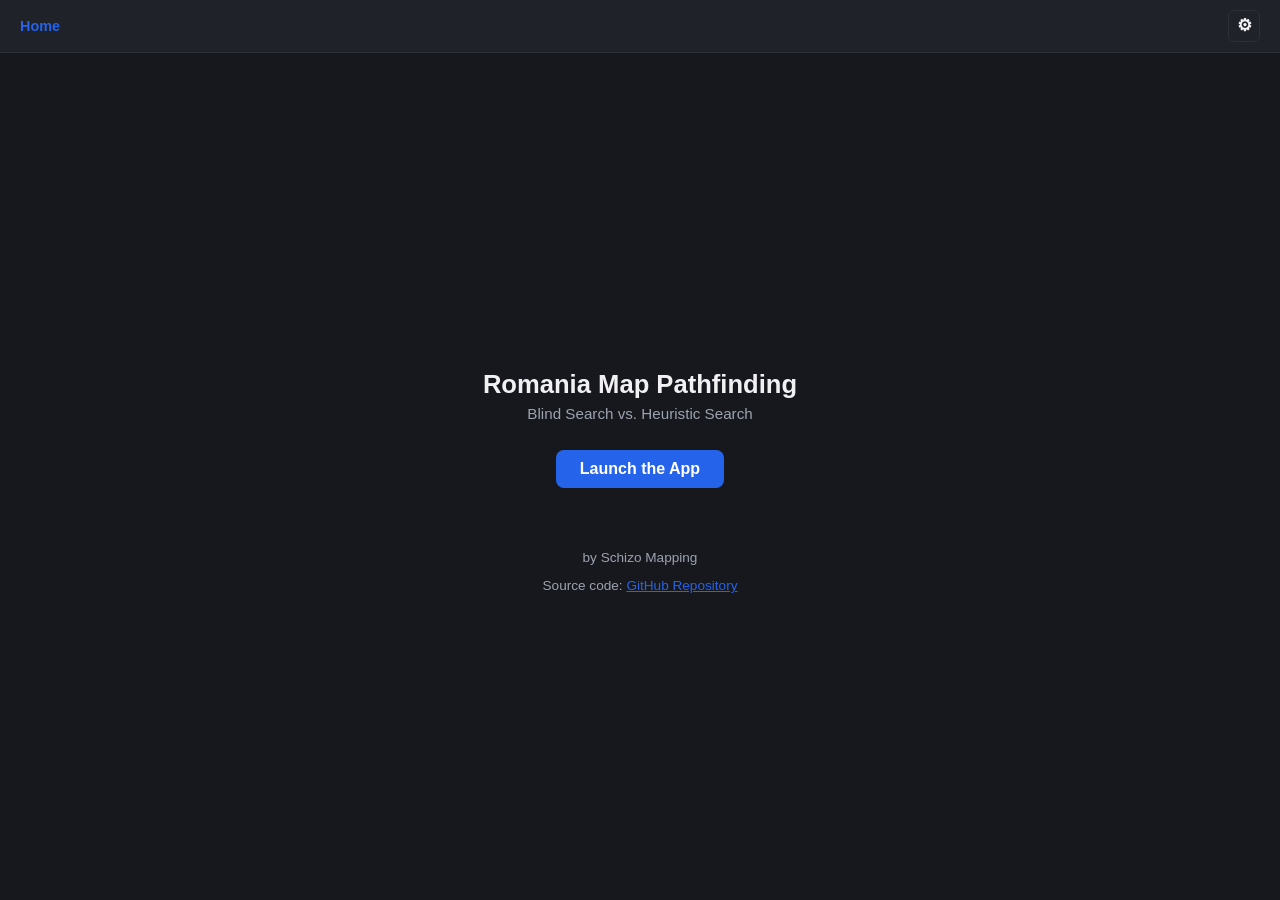
<file: index.html>
<!doctype html>
<html lang="en">
<head>
  <meta charset="UTF-8" />
  <meta name="viewport" content="width=device-width, initial-scale=1.0" />
  <title>Romania Map Pathfinding — Home</title>
  <link rel="stylesheet" href="styles.css" />
</head>
<body class="home-body">
  <nav class="navbar">
    <a class="navbar-home" href="index.html">Home</a>
    <div class="navbar-settings">
      <button class="navbar-gear" type="button" aria-label="Settings" title="Settings">&#9881;</button>
      <div class="navbar-menu">
        <div class="navbar-menu-label">Themes/div>
        <button class="navbar-theme-option" data-theme-choice="dark">Dark</button>
        <button class="navbar-theme-option" data-theme-choice="light">Light</button>
      </div>
    </div>
  </nav>

  <div class="home-content">
    <header>
      <h1>Romania Map Pathfinding</h1>
      <p class="subtitle">Blind Search vs. Heuristic Search</p>
    </header>

    <section class="intro">
      <div class="intro-cta">
        <a class="cta-button" href="app.html">Launch the App</a>
      </div>
    </section>

    <footer>
      <p>by Schizo Mapping</p>
      <p>
        Source code:
        <a href="https://github.com/azkaeiorszghjhbvgu/AI-Schizo-Mapping" rel="noopener">
          GitHub Repository
        </a>
      </p>
    </footer>
  </div>

  <script src="js/navbar.js"></script>
</body>
</html>
</file>
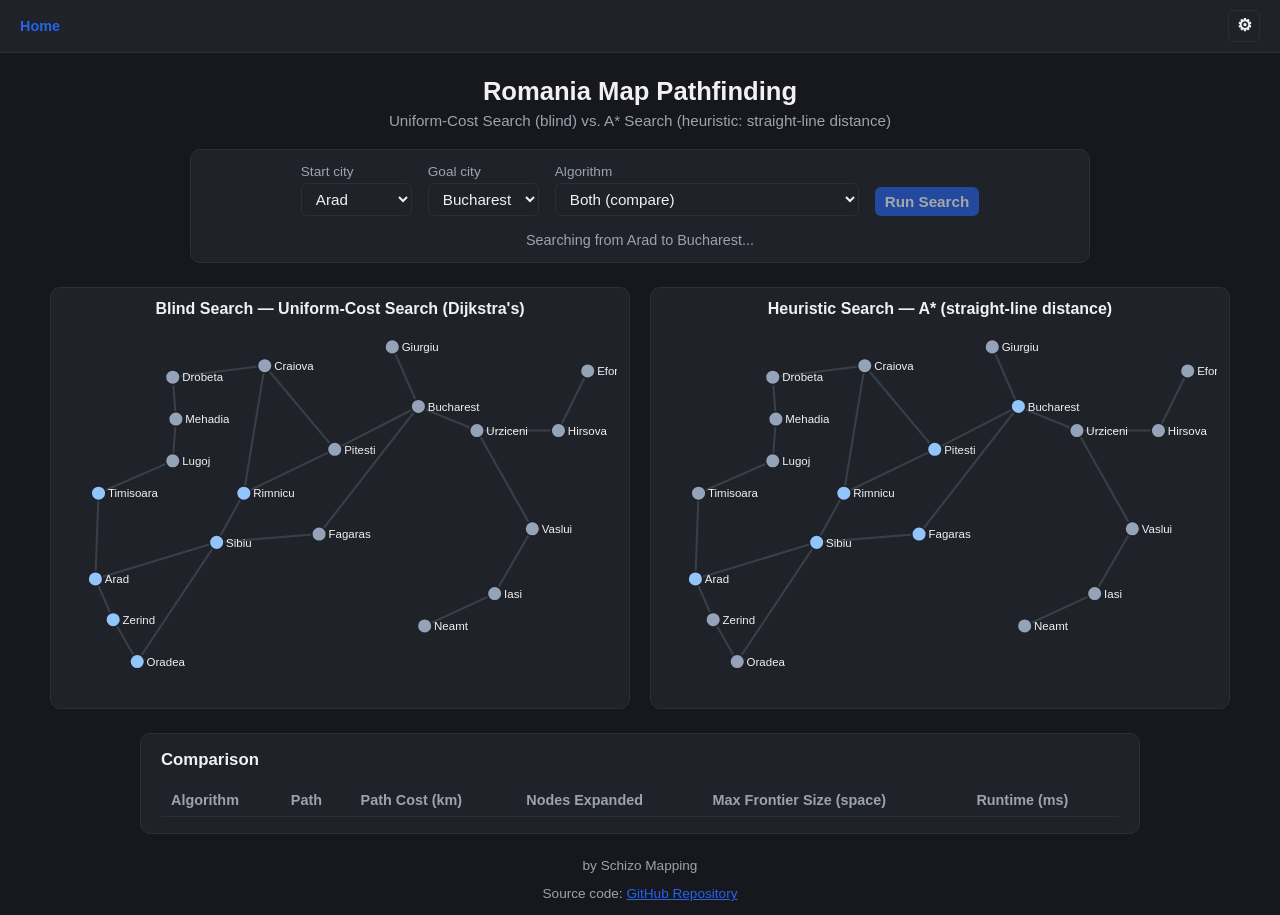
<file: app.html>
<!doctype html>
<html lang="en">
<head>
  <meta charset="UTF-8" />
  <meta name="viewport" content="width=device-width, initial-scale=1.0" />
  <title>Romania Map Pathfinding: Blind vs. Heuristic Search</title>
  <link rel="stylesheet" href="styles.css" />
</head>
<body>
  <nav class="navbar">
    <a class="navbar-home" href="index.html">Home</a>
    <div class="navbar-settings">
      <button class="navbar-gear" type="button" aria-label="Settings" title="Settings">&#9881;</button>
      <div class="navbar-menu">
        <div class="navbar-menu-label">Theme</div>
        <button class="navbar-theme-option" data-theme-choice="dark">Dark</button>
        <button class="navbar-theme-option" data-theme-choice="light">Light</button>
      </div>
    </div>
  </nav>

  <header>
    <h1>Romania Map Pathfinding</h1>
    <p class="subtitle">Uniform-Cost Search (blind) vs. A* Search (heuristic: straight-line distance)</p>
  </header>

  <section class="controls">
    <label>
      Start city
      <select id="start-city"></select>
    </label>
    <label>
      Goal city
      <select id="goal-city"></select>
    </label>
    <label>
      Algorithm
      <select id="mode-select">
        <option value="both" selected>Both (compare)</option>
        <option value="bfs">Uniform-Cost Search (UCS / Dijkstra's)</option>
        <option value="astar">A* Search</option>
      </select>
    </label>
    <button id="run-btn">Run Search</button>
    <span id="status" class="status"></span>
  </section>

  <section class="maps">
    <div class="map-panel" id="bfs-panel">
      <h2>Blind Search — Uniform-Cost Search (Dijkstra's)</h2>
      <svg id="bfs-map" class="map"></svg>
    </div>
    <div class="map-panel" id="astar-panel">
      <h2>Heuristic Search — A* (straight-line distance)</h2>
      <svg id="astar-map" class="map"></svg>
    </div>
  </section>

  <section class="results">
    <h2>Comparison</h2>
    <table>
      <thead>
        <tr>
          <th>Algorithm</th>
          <th>Path</th>
          <th>Path Cost (km)</th>
          <th>Nodes Expanded</th>
          <th>Max Frontier Size (space)</th>
          <th>Runtime (ms)</th>
        </tr>
      </thead>
      <tbody id="results-body"></tbody>
    </table>
  </section>

  <footer>
    <p>by Schizo Mapping</p>
    <p>
      Source code:
      <a href="https://github.com/azkaeiorszghjhbvgu/AI-Schizo-Mapping" rel="noopener">
        GitHub Repository
      </a>
    </p>
  </footer>

  <script src="js/data.js"></script>
  <script src="js/search.js"></script>
  <script src="js/map.js"></script>
  <script src="js/app.js"></script>
  <script src="js/navbar.js"></script>
</body>
</html>
</file>
<file: styles.css>
:root {
  color-scheme: dark;
  --bg: #16181d;
  --panel: #1f2228;
  --text: #f1f1f3;
  --muted: #9ca3af;
  --accent: #2563eb;
  --edge: #3a3f47;
  --edge-path: #16a34a;
  --node: #94a3b8;
  --node-visited: #93c5fd;
  --node-path: #16a34a;
  --node-start: #f59e0b;
  --node-goal: #dc2626;
  --border: #2c2f36;
}

:root[data-theme="light"] {
  color-scheme: light;
  --bg: #f7f7fa;
  --panel: #ffffff;
  --text: #1c1c1e;
  --muted: #6b7280;
  --edge: #c7cbd1;
  --border: #e5e7eb;
}

* { box-sizing: border-box; }

body {
  margin: 0;
  padding-inline: 20px;
  background: var(--bg);
  color: var(--text);
  font-family: -apple-system, Segoe UI, Roboto, Helvetica, Arial, sans-serif;
}

.navbar {
  position: sticky;
  top: 0;
  z-index: 100;
  display: flex;
  align-items: center;
  align-self: stretch;
  width: calc(100% + 40px);
  margin-inline: -20px;
  padding: 10px 20px;
  background: var(--panel);
  border-bottom: 1px solid var(--border);
  text-align: left;
  transform: translateY(0);
  transition: transform 0.2s ease;
}

.navbar-hidden {
  transform: translateY(-100%);
}

.navbar-home {
  color: var(--accent);
  font-weight: 600;
  font-size: 0.9rem;
  text-decoration: none;
}
.navbar-home:hover { text-decoration: underline; }

.navbar-settings {
  position: relative;
  margin-left: auto;
}

.navbar-gear {
  display: flex;
  align-items: center;
  justify-content: center;
  width: 32px;
  height: 32px;
  padding: 0;
  border: 1px solid var(--border);
  border-radius: 6px;
  background: var(--panel);
  color: var(--text);
  font-size: 1.05rem;
  line-height: 1;
  cursor: pointer;
}
.navbar-gear:hover { border-color: var(--accent); }

.navbar-menu {
  position: absolute;
  top: calc(100% + 6px);
  right: 0;
  min-width: 170px;
  background: var(--panel);
  border: 1px solid var(--border);
  border-radius: 8px;
  padding: 6px;
  box-shadow: 0 6px 16px rgba(0, 0, 0, 0.2);
  display: none;
  z-index: 101;
}

.navbar-settings.open .navbar-menu {
  display: block;
}

.navbar-menu-label {
  padding: 6px 8px 4px;
  font-size: 0.75rem;
  color: var(--muted);
  text-transform: uppercase;
  letter-spacing: 0.03em;
}

.navbar-theme-option {
  display: flex;
  align-items: center;
  justify-content: space-between;
  width: 100%;
  padding: 8px;
  border: none;
  border-radius: 6px;
  background: transparent;
  color: var(--text);
  font-size: 0.9rem;
  text-align: left;
  cursor: pointer;
}
.navbar-theme-option:hover { background: var(--bg); }
.navbar-theme-option.active { color: var(--accent); font-weight: 600; }

header { text-align: center; margin-bottom: 20px; padding-top: 24px; }
h1 { margin: 0 0 6px; font-size: 1.6rem; }
.subtitle { margin: 0; color: var(--muted); font-size: 0.95rem; }

.controls {
  display: flex;
  flex-wrap: wrap;
  align-items: center;
  justify-content: center;
  gap: 16px;
  margin-bottom: 24px;
  background: var(--panel);
  border: 1px solid var(--border);
  border-radius: 10px;
  padding: 14px 18px;
  max-width: 900px;
  margin-inline: auto;
}

.controls label {
  display: flex;
  flex-direction: column;
  gap: 4px;
  font-size: 0.85rem;
  color: var(--muted);
}

select, button {
  font-size: 0.95rem;
  padding: 6px 10px;
  border-radius: 6px;
  border: 1px solid var(--border);
  background: var(--panel);
  color: var(--text);
}

button {
  background: var(--accent);
  color: white;
  border: none;
  cursor: pointer;
  font-weight: 600;
  align-self: flex-end;
}
button:disabled { opacity: 0.6; cursor: default; }

.status { color: var(--muted); font-size: 0.9rem; }

.maps {
  display: flex;
  flex-wrap: wrap;
  gap: 20px;
  justify-content: center;
  max-width: 1200px;
  margin: 0 auto 24px;
}

.map-panel {
  background: var(--panel);
  border: 1px solid var(--border);
  border-radius: 10px;
  padding: 12px;
  flex: 1 1 460px;
  max-width: 580px;
}

.map-panel h2 { font-size: 1rem; margin: 0 0 8px; text-align: center; }

.map { width: 100%; height: auto; }

.edge { stroke: var(--edge); stroke-width: 2; }
.edge-path { stroke: var(--edge-path); stroke-width: 4; }

.node { fill: var(--node); stroke: var(--panel); stroke-width: 1.5; transition: fill 0.2s; }
.node.visited { fill: var(--node-visited); }
.node.on-path { fill: var(--node-path); }
.node.start { fill: var(--node-start); }
.node.goal { fill: var(--node-goal); }

.node-label { font-size: 11px; fill: var(--text); }

.results {
  max-width: 1000px;
  margin: 0 auto;
  background: var(--panel);
  border: 1px solid var(--border);
  border-radius: 10px;
  padding: 16px 20px;
  overflow-x: auto;
}
.results h2 { margin-top: 0; font-size: 1.05rem; }

table { width: 100%; border-collapse: collapse; font-size: 0.9rem; }
th, td { text-align: left; padding: 8px 10px; border-bottom: 1px solid var(--border); }
th { color: var(--muted); font-weight: 600; }
.path-cell { font-family: ui-monospace, monospace; font-size: 0.85rem; }

footer {
  text-align: center;
  margin-top: 24px;
  color: var(--muted);
  font-size: 0.85rem;
}
footer a { color: var(--accent); }

.home-body {
  min-height: 100vh;
  display: flex;
  flex-direction: column;
  align-items: center;
  text-align: center;
}

.home-content {
  flex: 1;
  width: 100%;
  display: flex;
  flex-direction: column;
  align-items: center;
  justify-content: center;
}

.home-body .intro {
  align-items: center;
}

.intro {
  max-width: 900px;
  margin: 0 auto 24px;
  display: flex;
  flex-direction: column;
  gap: 16px;
}

.intro-card {
  background: var(--panel);
  border: 1px solid var(--border);
  border-radius: 10px;
  padding: 18px 22px;
}
.intro-card h2 { margin-top: 0; font-size: 1.15rem; }
.intro-card h3 { margin-top: 0; font-size: 1rem; }
.intro-card p, .intro-card li { color: var(--text); line-height: 1.5; }
.intro-card ul { margin: 8px 0; padding-left: 20px; }

.intro-grid {
  display: flex;
  flex-wrap: wrap;
  gap: 16px;
}
.intro-grid .intro-card { flex: 1 1 320px; }

.intro-cta {
  text-align: center;
  margin-top: 8px;
}

.cta-button {
  display: inline-block;
  background: var(--accent);
  color: white;
  font-weight: 600;
  font-size: 1rem;
  padding: 10px 24px;
  border-radius: 8px;
  text-decoration: none;
}
.cta-button:hover { opacity: 0.9; }
</file>
